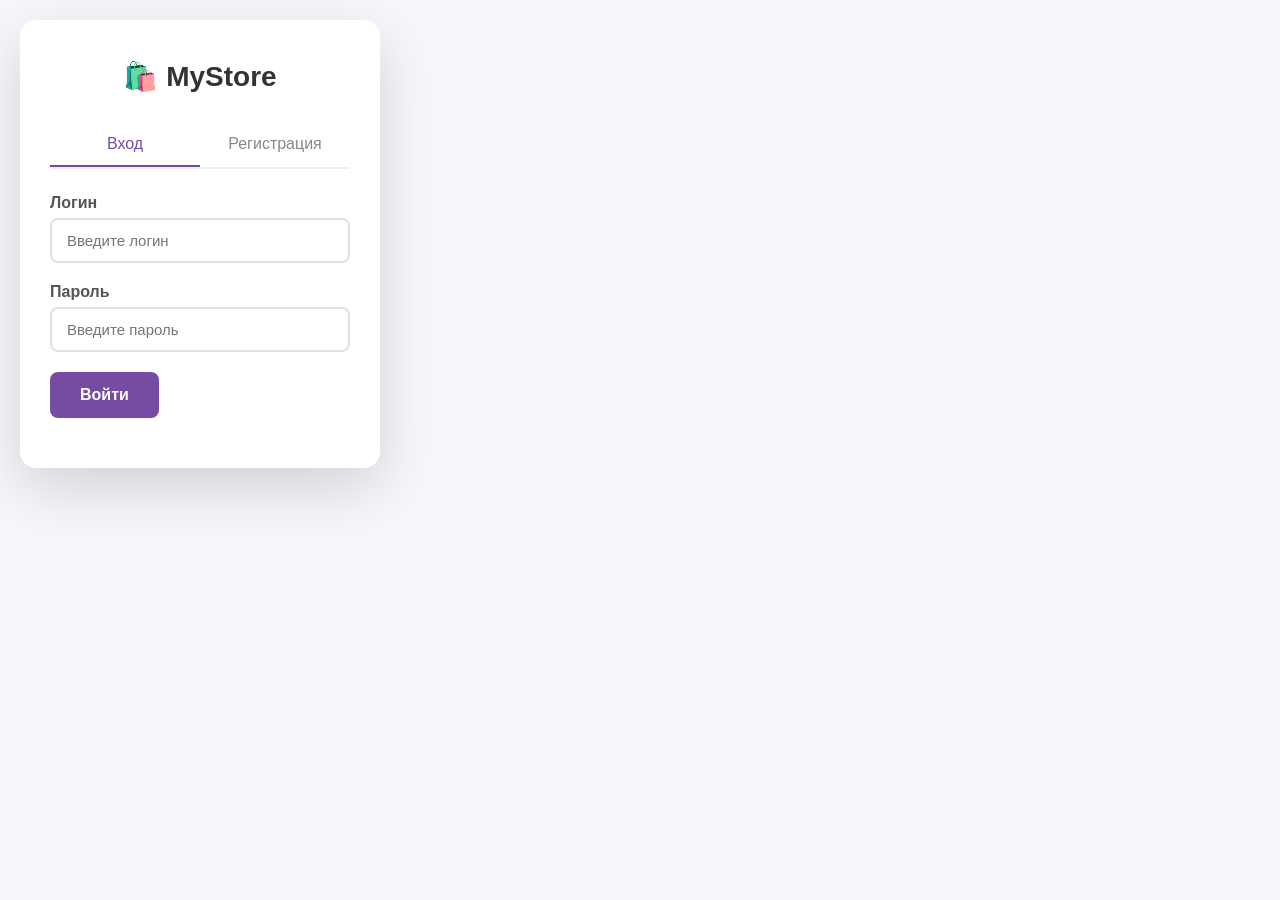
<file: frontend/admin.html>
<!DOCTYPE html>
<html lang="ru">
<head>
    <meta charset="UTF-8">
    <meta name="viewport" content="width=device-width, initial-scale=1.0">
    <title>Админ-панель — MyStore</title>
    <link rel="stylesheet" href="style.css">
    <style>
        .admin-container {
            max-width: 800px;
            margin: 2rem auto;
            padding: 0 1rem;
        }
        .admin-card {
            background: white;
            border-radius: 8px;
            padding: 2rem;
            box-shadow: 0 2px 4px rgba(0,0,0,0.1);
            margin-bottom: 2rem;
        }
        .admin-card h2 {
            margin-top: 0;
            color: #333;
        }
        .form-group {
            margin-bottom: 1.5rem;
        }
        .form-group label {
            display: block;
            margin-bottom: 0.5rem;
            color: #555;
            font-weight: 500;
        }
        .form-group input,
        .form-group textarea {
            width: 100%;
            padding: 0.75rem;
            border: 1px solid #ddd;
            border-radius: 4px;
            font-size: 1rem;
        }
        .form-group textarea {
            min-height: 100px;
            resize: vertical;
        }
        .btn-primary {
            background: #007bff;
            color: white;
            border: none;
            padding: 0.75rem 1.5rem;
            border-radius: 4px;
            cursor: pointer;
            font-size: 1rem;
        }
        .btn-primary:hover {
            background: #0056b3;
        }
        .btn-primary:disabled {
            background: #ccc;
            cursor: not-allowed;
        }
        .message {
            padding: 1rem;
            border-radius: 4px;
            margin-top: 1rem;
            display: none;
        }
        .message.success {
            background: #d4edda;
            color: #155724;
            border: 1px solid #c3e6cb;
        }
        .message.error {
            background: #f8d7da;
            color: #721c24;
            border: 1px solid #f5c6cb;
        }
        .products-list {
            margin-top: 1rem;
        }
        .product-item {
            display: flex;
            align-items: center;
            padding: 1rem;
            border-bottom: 1px solid #eee;
        }
        .product-item:last-child {
            border-bottom: none;
        }
        .product-item img {
            width: 60px;
            height: 60px;
            object-fit: cover;
            border-radius: 4px;
            margin-right: 1rem;
        }
        .product-item-info {
            flex: 1;
        }
        .product-item-info h4 {
            margin: 0 0 0.25rem 0;
            color: #333;
        }
        .product-item-info p {
            margin: 0;
            color: #666;
            font-size: 0.9rem;
        }
        .product-item-price {
            font-weight: bold;
            color: #28a745;
            margin-right: 1rem;
        }
        .btn-delete {
            background: #dc3545;
            color: white;
            border: none;
            padding: 0.5rem 1rem;
            border-radius: 4px;
            cursor: pointer;
        }
        .btn-delete:hover {
            background: #c82333;
        }
        .empty-message {
            text-align: center;
            color: #666;
            padding: 2rem;
        }
        .loading {
            text-align: center;
            padding: 2rem;
            color: #666;
        }
    </style>
</head>
<body>
    <header class="main-header">
        <a href="index.html" class="logo">🛍️ MyStore</a>
        <nav class="header-nav">
            <a href="index.html">Каталог</a>
            <a href="cart.html">Корзина <span id="cart-count" class="badge">0</span></a>
            <a href="admin.html" class="active">Админ</a>
            <a href="login.html" id="login-link">Войти</a>
            <span id="user-greeting" class="user-greeting" style="display:none;"></span>
        </nav>
    </header>

    <div class="admin-container">
        <!-- Форма добавления товара -->
        <div class="admin-card">
            <h2>➕ Добавить товар</h2>
            <form id="add-product-form">
                <div class="form-group">
                    <label for="product-title">Название товара *</label>
                    <input type="text" id="product-title" placeholder="Например: Смартфон XYZ" required>
                </div>
                <div class="form-group">
                    <label for="product-price">Цена ($) *</label>
                    <input type="number" id="product-price" step="0.01" min="0" placeholder="99.99" required>
                </div>
                <div class="form-group">
                    <label for="product-description">Описание</label>
                    <textarea id="product-description" placeholder="Краткое описание товара..."></textarea>
                </div>
                <div class="form-group">
                    <label for="product-image">URL изображения</label>
                    <input type="url" id="product-image" placeholder="https://example.com/image.jpg">
                </div>
                <button type="submit" class="btn-primary">Добавить товар</button>
            </form>
            <div id="form-message" class="message"></div>
        </div>

        <!-- Список товаров -->
        <div class="admin-card">
            <h2>📦 Список товаров</h2>
            <div id="products-list" class="products-list">
                <div class="loading">Загрузка товаров...</div>
            </div>
        </div>
    </div>

    <script>
        const API = '';
        const token = localStorage.getItem('token');

        // Проверка авторизации
        if (!token) {
            window.location.href = 'login.html';
        }

        // Функция для отображения сообщений
        function showMessage(elementId, message, isSuccess = true) {
            const element = document.getElementById(elementId);
            element.textContent = message;
            element.className = `message ${isSuccess ? 'success' : 'error'}`;
            element.style.display = 'block';
            setTimeout(() => {
                element.style.display = 'none';
            }, 5000);
        }

        // Обновление навигации
        async function updateNav() {
            if (token) {
                document.getElementById('login-link').style.display = 'none';
                const greet = document.getElementById('user-greeting');
                greet.style.display = 'inline';
                greet.textContent = '👤 ' + (localStorage.getItem('username') || 'Админ');
            }
            if (token) {
                try {
                    const res = await fetch(`${API}/cart/`, {
                        headers: { 'Authorization': `Bearer ${token}` }
                    });
                    if (res.ok) {
                        const items = await res.json();
                        document.getElementById('cart-count').textContent = items.length;
                    }
                } catch(e) {}
            }
        }

        // Загрузка товаров
        async function loadProducts() {
            try {
                const res = await fetch(`${API}/products/`);
                if (!res.ok) throw new Error('Ошибка загрузки');
                const products = await res.json();
                renderProducts(products);
            } catch (e) {
                console.error('Ошибка при загрузке товаров:', e);
                document.getElementById('products-list').innerHTML = 
                    '<div class="empty-message">Не удалось загрузить товары</div>';
            }
        }

        // Отображение товаров
        function renderProducts(products) {
            const container = document.getElementById('products-list');
            
            if (products.length === 0) {
                container.innerHTML = '<div class="empty-message">Товары не найдены</div>';
                return;
            }

            container.innerHTML = products.map(product => `
                <div class="product-item">
                    <img src="${product.image || 'https://via.placeholder.com/60'}" 
                         alt="${product.title}" 
                         onerror="this.src='https://via.placeholder.com/60?text=No+Image'">
                    <div class="product-item-info">
                        <h4>${product.title}</h4>
                        <p>${product.description ? product.description.substring(0, 60) + '...' : 'Без описания'}</p>
                    </div>
                    <span class="product-item-price">$${product.price}</span>
                    <button class="btn-delete" onclick="deleteProduct(${product.id})">Удалить</button>
                </div>
            `).join('');
        }

        // Добавление товара
        document.getElementById('add-product-form').addEventListener('submit', async (e) => {
            e.preventDefault();
            
            const title = document.getElementById('product-title').value.trim();
            const price = parseFloat(document.getElementById('product-price').value);
            const description = document.getElementById('product-description').value.trim();
            const image = document.getElementById('product-image').value.trim() || 'https://via.placeholder.com/200?text=No+Image';

            if (!title || isNaN(price)) {
                showMessage('form-message', 'Заполните название и цену', false);
                return;
            }

            try {
                const res = await fetch(`${API}/products/`, {
                    method: 'POST',
                    headers: {
                        'Content-Type': 'application/json',
                        'Authorization': `Bearer ${token}`
                    },
                    body: JSON.stringify({
                        title,
                        price,
                        description,
                        image
                    })
                });

                if (res.ok) {
                    showMessage('form-message', 'Товар успешно добавлен!', true);
                    document.getElementById('add-product-form').reset();
                    loadProducts(); // Обновляем список
                } else {
                    const error = await res.json();
                    showMessage('form-message', error.detail || 'Ошибка при добавлении', false);
                }
            } catch (e) {
                console.error('Ошибка при добавлении товара:', e);
                showMessage('form-message', 'Не удалось подключиться к серверу', false);
            }
        });

        // Удаление товара
        async function deleteProduct(productId) {
            if (!confirm('Вы уверены, что хотите удалить этот товар?')) {
                return;
            }

            try {
                // В текущей реализации нет DELETE endpoint для товаров
                // Но мы можем показать сообщение
                alert('Функция удаления товаров будет добавлена в следующей версии!');
            } catch (e) {
                console.error('Ошибка при удалении товара:', e);
                alert('Не удалось удалить товар');
            }
        }

        // Загрузка при старте
        loadProducts();
        updateNav();
    </script>
</body>
</html>
</file>
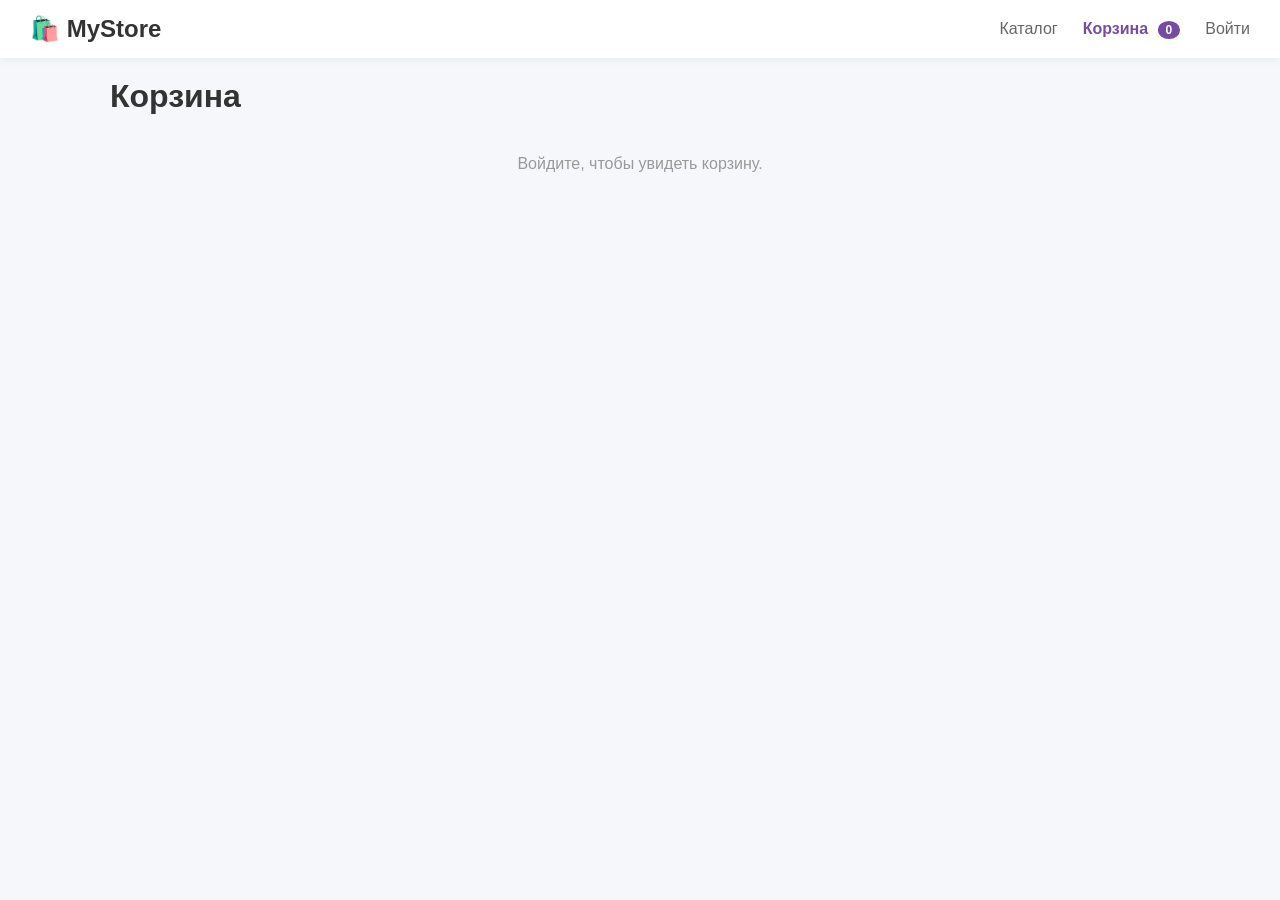
<file: frontend/cart.html>
<!DOCTYPE html>
<html lang="ru">
<head>
    <meta charset="UTF-8">
    <meta name="viewport" content="width=device-width, initial-scale=1.0">
    <title>Корзина — MyStore</title>
    <link rel="stylesheet" href="style.css">
</head>
<body>
    <header class="main-header">
        <a href="index.html" class="logo">🛍️ MyStore</a>
        <nav class="header-nav">
            <a href="index.html">Каталог</a>
            <a href="cart.html" class="active">Корзина <span id="cart-count" class="badge">0</span></a>
            <a href="login.html" id="login-link">Войти</a>
            <span id="user-greeting" class="user-greeting" style="display:none;"></span>
        </nav>
    </header>

    <div class="container">
        <h1>Корзина</h1>
        <div id="cart-items">
        </div>
        <div id="cart-summary" class="cart-summary" style="display:none;">
            <div class="cart-total">
                <span>Итого:</span>
                <strong id="total-price">$0.00</strong>
            </div>
            <button class="btn-primary" id="checkout-btn">Оформить заказ</button>
        </div>
        <div id="error-message" class="error-message" style="display:none;"></div>
    </div>

    <script>
        // API базовый URL - используется относительный путь, так как nginx проксирует все запросы
        const API = '';
        const token = localStorage.getItem('token');

        // Функция для отображения ошибок
        function showError(message) {
            const errorDiv = document.getElementById('error-message');
            errorDiv.textContent = message;
            errorDiv.style.display = 'block';
            setTimeout(() => {
                errorDiv.style.display = 'none';
            }, 5000);
        }

        if (!token) {
            document.getElementById('cart-items').innerHTML = '<p class="empty-message">Войдите, чтобы увидеть корзину.</p>';
            document.getElementById('cart-summary').style.display = 'none';
        } else {
            document.getElementById('login-link').style.display = 'none';
            document.getElementById('user-greeting').style.display = 'inline';
            document.getElementById('user-greeting').textContent = '👤 ' + (localStorage.getItem('username') || 'Пользователь');
            loadCart();
        }

        async function loadCart() {
            try {
                const res = await fetch(`${API}/cart/`, {
                    headers: { 'Authorization': `Bearer ${token}` }
                });
                
                if (!res.ok) {
                    if (res.status === 401) {
                        // Токен недействителен, удаляем его и перенаправляем на вход
                        localStorage.removeItem('token');
                        localStorage.removeItem('username');
                        window.location.href = 'login.html';
                        return;
                    }
                    throw new Error('Ошибка загрузки корзины');
                }
                
                const items = await res.json();
                renderCart(items);
            } catch(e) {
                console.error('Ошибка при загрузке корзины:', e);
                showError('Не удалось загрузить корзину. Проверьте подключение к серверу.');
                document.getElementById('cart-items').innerHTML = '<p class="error-message">Не удалось загрузить корзину</p>';
            }
        }

        function renderCart(items) {
            const container = document.getElementById('cart-items');
            const summary = document.getElementById('cart-summary');
            document.getElementById('cart-count').textContent = items.length;

            if (!items.length) {
                container.innerHTML = '<p class="empty-message">Корзина пуста</p>';
                summary.style.display = 'none';
                return;
            }

            summary.style.display = 'block';
            let total = 0;
            container.innerHTML = items.map(item => {
                const itemTotal = item.price * item.quantity;
                total += itemTotal;
                return `
                    <div class="cart-item">
                        <div class="cart-item-image">
                            <img src="${item.image || 'https://via.placeholder.com/80'}" alt="${item.title}" onerror="this.src='https://via.placeholder.com/80?text=No+Image'">
                        </div>
                        <div class="cart-item-info">
                            <h3>${item.title}</h3>
                            <div class="cart-item-controls">
                                <span class="quantity">${item.quantity} шт.</span>
                                <span class="item-total">$${itemTotal.toFixed(2)}</span>
                                <button class="btn-remove" onclick="removeFromCart(${item.id})">✕</button>
                            </div>
                        </div>
                    </div>
                `;
            }).join('');
            document.getElementById('total-price').textContent = `$${total.toFixed(2)}`;
        }

        async function removeFromCart(itemId) {
            try {
                const res = await fetch(`${API}/cart/${itemId}/`, {
                    method: 'DELETE',
                    headers: { 'Authorization': `Bearer ${token}` }
                });
                
                if (res.ok) {
                    loadCart();
                } else {
                    const error = await res.json();
                    alert(`Ошибка: ${error.detail || 'Не удалось удалить товар'}`);
                }
            } catch (e) {
                console.error('Ошибка при удалении из корзины:', e);
                alert('Произошла ошибка при удалении товара');
            }
        }

        document.getElementById('checkout-btn').addEventListener('click', () => {
            alert('Заказ оформлен! (заглушка)');
        });
    </script>
</body>
</html>
</file>
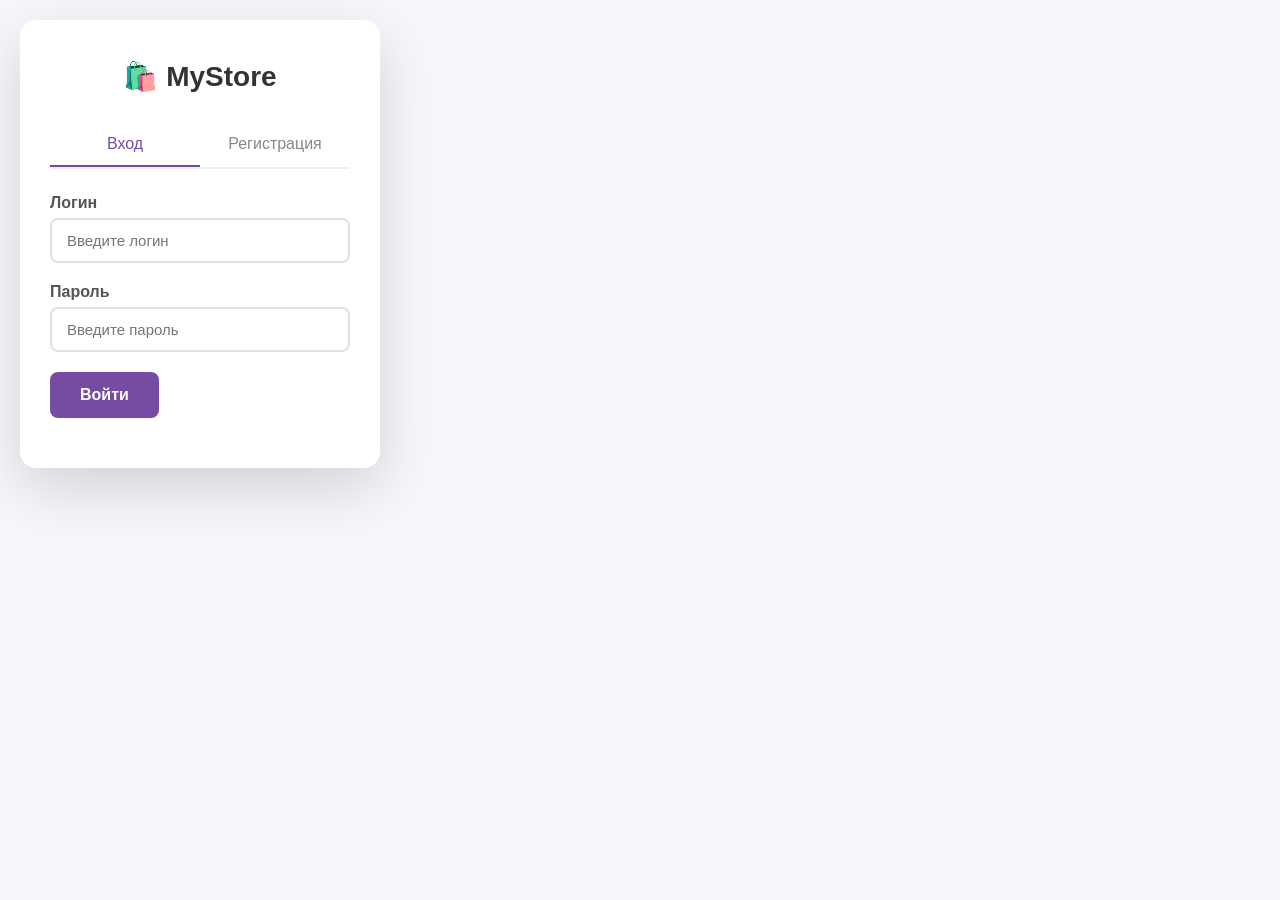
<file: frontend/login.html>
<!DOCTYPE html>
<html lang="ru">
<head>
    <meta charset="UTF-8">
    <meta name="viewport" content="width=device-width, initial-scale=1.0">
    <title>Вход — MyStore</title>
    <link rel="stylesheet" href="style.css">
</head>
<body>
    <div class="auth-container">
        <div class="auth-card">
            <h1 class="auth-logo">🛍️ MyStore</h1>
            <div class="auth-tabs">
                <button class="tab active" id="tab-login">Вход</button>
                <button class="tab" id="tab-register">Регистрация</button>
            </div>
            <div id="login-form" class="auth-form active">
                <div class="form-group">
                    <label for="login-username">Логин</label>
                    <input type="text" id="login-username" placeholder="Введите логин" required>
                </div>
                <div class="form-group">
                    <label for="login-password">Пароль</label>
                    <input type="password" id="login-password" placeholder="Введите пароль" required>
                </div>
                <button id="login-button" class="btn-primary">Войти</button>
                <p id="login-message" class="message"></p>
            </div>
            <div id="register-form" class="auth-form">
                <div class="form-group">
                    <label for="reg-username">Логин</label>
                    <input type="text" id="reg-username" placeholder="Придумайте логин" required>
                </div>
                <div class="form-group">
                    <label for="reg-password">Пароль</label>
                    <input type="password" id="reg-password" placeholder="Придумайте пароль" required>
                </div>
                <button id="reg-button" class="btn-primary">Зарегистрироваться</button>
                <p id="register-message" class="message"></p>
            </div>
        </div>
    </div>
    <script>
        // API базовый URL - используется относительный путь, так как nginx проксирует все запросы
        const API = '';

        // Функция для отображения сообщений
        function showMessage(elementId, message, isError = true) {
            const element = document.getElementById(elementId);
            element.textContent = message;
            element.className = isError ? 'message error' : 'message success';
        }

        // Переключение между вкладками
        document.getElementById('tab-login').addEventListener('click', () => {
            document.getElementById('login-form').classList.add('active');
            document.getElementById('register-form').classList.remove('active');
            document.getElementById('tab-login').classList.add('active');
            document.getElementById('tab-register').classList.remove('active');
            // Очищаем сообщения
            document.getElementById('login-message').textContent = '';
            document.getElementById('register-message').textContent = '';
        });

        document.getElementById('tab-register').addEventListener('click', () => {
            document.getElementById('register-form').classList.add('active');
            document.getElementById('login-form').classList.remove('active');
            document.getElementById('tab-register').classList.add('active');
            document.getElementById('tab-login').classList.remove('active');
            // Очищаем сообщения
            document.getElementById('login-message').textContent = '';
            document.getElementById('register-message').textContent = '';
        });

        // Обработчик входа
        document.getElementById('login-button').addEventListener('click', async () => {
            const username = document.getElementById('login-username').value.trim();
            const password = document.getElementById('login-password').value;

            if (!username || !password) {
                showMessage('login-message', 'Введите логин и пароль', true);
                return;
            }

            try {
                const res = await fetch(`${API}/auth/login/`, {
                    method: 'POST',
                    headers: { 'Content-Type': 'application/json' },
                    body: JSON.stringify({ username, password })
                });

                const data = await res.json();

                if (res.ok) {
                    // Сохраняем токен и имя пользователя
                    localStorage.setItem('token', data.access_token);
                    localStorage.setItem('username', username);
                    // Перенаправляем на главную
                    window.location.href = 'index.html';
                } else {
                    showMessage('login-message', data.detail || 'Ошибка входа', true);
                }
            } catch (e) {
                console.error('Ошибка при входе:', e);
                showMessage('login-message', 'Не удалось подключиться к серверу', true);
            }
        });

        // Обработчик регистрации
        document.getElementById('reg-button').addEventListener('click', async () => {
            const username = document.getElementById('reg-username').value.trim();
            const password = document.getElementById('reg-password').value;

            if (!username || !password) {
                showMessage('register-message', 'Введите логин и пароль', true);
                return;
            }

            if (username.length < 3) {
                showMessage('register-message', 'Логин должен быть не менее 3 символов', true);
                return;
            }

            if (password.length < 6) {
                showMessage('register-message', 'Пароль должен быть не менее 6 символов', true);
                return;
            }

            try {
                const res = await fetch(`${API}/auth/register/`, {
                    method: 'POST',
                    headers: { 'Content-Type': 'application/json' },
                    body: JSON.stringify({ username, password })
                });

                const data = await res.json();

                if (res.ok) {
                    // Сохраняем токен и имя пользователя
                    localStorage.setItem('token', data.access_token);
                    localStorage.setItem('username', username);
                    // Перенаправляем на главную
                    window.location.href = 'index.html';
                } else {
                    showMessage('register-message', data.detail || 'Ошибка регистрации', true);
                }
            } catch (e) {
                console.error('Ошибка при регистрации:', e);
                showMessage('register-message', 'Не удалось подключиться к серверу', true);
            }
        });

        // Обработка нажатия Enter
        document.getElementById('login-username').addEventListener('keypress', (e) => {
            if (e.key === 'Enter') document.getElementById('login-button').click();
        });
        document.getElementById('login-password').addEventListener('keypress', (e) => {
            if (e.key === 'Enter') document.getElementById('login-button').click();
        });
        document.getElementById('reg-username').addEventListener('keypress', (e) => {
            if (e.key === 'Enter') document.getElementById('reg-button').click();
        });
        document.getElementById('reg-password').addEventListener('keypress', (e) => {
            if (e.key === 'Enter') document.getElementById('reg-button').click();
        });
    </script>
</body>
</html>
</file>
<file: frontend/style.css>
/* ===== Общие стили ===== */
* {
    margin: 0;
    padding: 0;
    box-sizing: border-box;
}
body {
    font-family: 'Segoe UI', Tahoma, Geneva, Verdana, sans-serif;
    background: #f5f7fa;
    color: #333;
    min-height: 100vh;
}
.container {
    max-width: 1100px;
    margin: 0 auto;
    padding: 20px;
}

/* ===== Шапка ===== */
.main-header {
    background: white;
    box-shadow: 0 2px 8px rgba(0,0,0,0.05);
    padding: 15px 30px;
    display: flex;
    align-items: center;
    justify-content: space-between;
}
.logo {
    font-size: 24px;
    font-weight: 700;
    text-decoration: none;
    color: #333;
}
.header-nav {
    display: flex;
    gap: 25px;
    align-items: center;
}
.header-nav a {
    text-decoration: none;
    color: #666;
    font-weight: 500;
    position: relative;
}
.header-nav a.active {
    color: #764ba2;
    font-weight: 600;
}
.badge {
    background: #764ba2;
    color: white;
    border-radius: 50%;
    padding: 2px 8px;
    font-size: 12px;
    margin-left: 5px;
}
.user-greeting {
    font-weight: 500;
    color: #555;
}

/* ===== Каталог ===== */
.catalog-header {
    display: flex;
    justify-content: space-between;
    align-items: center;
    margin: 30px 0;
}
.search-bar input {
    padding: 10px 20px;
    border: 2px solid #ddd;
    border-radius: 30px;
    width: 280px;
    font-size: 14px;
    outline: none;
    transition: border 0.3s;
}
.search-bar input:focus {
    border-color: #764ba2;
}
.product-grid {
    display: grid;
    grid-template-columns: repeat(auto-fill, minmax(240px, 1fr));
    gap: 25px;
}
.product-card {
    background: white;
    border-radius: 12px;
    overflow: hidden;
    box-shadow: 0 4px 12px rgba(0,0,0,0.05);
    transition: transform 0.2s, box-shadow 0.2s;
}
.product-card:hover {
    transform: translateY(-4px);
    box-shadow: 0 8px 24px rgba(0,0,0,0.1);
}
.product-image {
    height: 200px;
    overflow: hidden;
    background: #f0f0f0;
}
.product-image img {
    width: 100%;
    height: 100%;
    object-fit: cover;
}
.product-info {
    padding: 15px;
}
.product-title {
    font-size: 16px;
    margin-bottom: 8px;
    font-weight: 600;
}
.product-desc {
    font-size: 13px;
    color: #777;
    margin-bottom: 12px;
    line-height: 1.4;
}
.product-footer {
    display: flex;
    justify-content: space-between;
    align-items: center;
}
.product-price {
    font-size: 20px;
    font-weight: 700;
    color: #333;
}
.btn-add-cart {
    background: #764ba2;
    color: white;
    border: none;
    padding: 8px 16px;
    border-radius: 6px;
    font-weight: 600;
    cursor: pointer;
    transition: background 0.2s;
}
.btn-add-cart:disabled {
    background: #ccc;
    cursor: not-allowed;
}
.btn-add-cart:not(:disabled):hover {
    background: #5a3a7a;
}

/* ===== Корзина ===== */
.cart-item {
    display: flex;
    gap: 20px;
    background: white;
    border-radius: 10px;
    padding: 15px;
    margin-bottom: 15px;
    box-shadow: 0 2px 8px rgba(0,0,0,0.04);
}
.cart-item-image {
    width: 80px;
    height: 80px;
    border-radius: 8px;
    overflow: hidden;
    background: #f0f0f0;
}
.cart-item-image img {
    width: 100%;
    height: 100%;
    object-fit: cover;
}
.cart-item-info {
    flex: 1;
}
.cart-item-info h3 {
    font-size: 16px;
    margin-bottom: 6px;
}
.cart-item-controls {
    display: flex;
    align-items: center;
    gap: 20px;
    margin-top: 10px;
}
.quantity {
    background: #f0f0f0;
    padding: 4px 12px;
    border-radius: 20px;
    font-size: 14px;
}
.item-total {
    font-weight: 700;
    font-size: 18px;
    color: #333;
}
.btn-remove {
    background: none;
    border: none;
    color: #e74c3c;
    font-size: 18px;
    cursor: pointer;
    padding: 5px;
}
.cart-summary {
    margin-top: 30px;
    padding: 20px;
    background: white;
    border-radius: 10px;
    box-shadow: 0 2px 8px rgba(0,0,0,0.04);
    display: flex;
    justify-content: space-between;
    align-items: center;
}
.cart-total span {
    font-size: 18px;
    margin-right: 10px;
}
.cart-total strong {
    font-size: 24px;
    color: #764ba2;
}
.btn-primary {
    background: #764ba2;
    color: white;
    border: none;
    padding: 14px 30px;
    border-radius: 8px;
    font-size: 16px;
    font-weight: 600;
    cursor: pointer;
    transition: background 0.2s;
}
.btn-primary:hover {
    background: #5a3a7a;
}
.empty-message {
    text-align: center;
    color: #999;
    padding: 40px;
}

/* ===== Вход / Регистрация ===== */
.auth-body {
    background: linear-gradient(135deg, #667eea 0%, #764ba2 100%);
    min-height: 100vh;
    display: flex;
    align-items: center;
    justify-content: center;
}
.auth-container {
    width: 100%;
    max-width: 400px;
    padding: 20px;
}
.auth-card {
    background: white;
    border-radius: 16px;
    padding: 40px 30px;
    box-shadow: 0 20px 60px rgba(0,0,0,0.15);
}
.auth-logo {
    text-align: center;
    font-size: 28px;
    margin-bottom: 30px;
    color: #333;
}
.auth-tabs {
    display: flex;
    margin-bottom: 25px;
    border-bottom: 2px solid #eee;
}
.tab {
    flex: 1;
    padding: 12px;
    border: none;
    background: none;
    font-size: 16px;
    color: #888;
    cursor: pointer;
    border-bottom: 2px solid transparent;
    transition: all 0.3s;
}
.tab.active {
    color: #764ba2;
    border-bottom-color: #764ba2;
}
.auth-form {
    display: none;
}
.auth-form.active {
    display: block;
}
.form-group {
    margin-bottom: 20px;
}
.form-group label {
    display: block;
    margin-bottom: 6px;
    font-weight: 600;
    color: #555;
}
.form-group input {
    width: 100%;
    padding: 12px 15px;
    border: 2px solid #e1e1e1;
    border-radius: 8px;
    font-size: 15px;
    transition: border 0.3s;
}
.form-group input:focus {
    outline: none;
    border-color: #764ba2;
}
.message {
    text-align: center;
    margin-top: 10px;
    color: #e74c3c;
    font-weight: 500;
}
</file>
